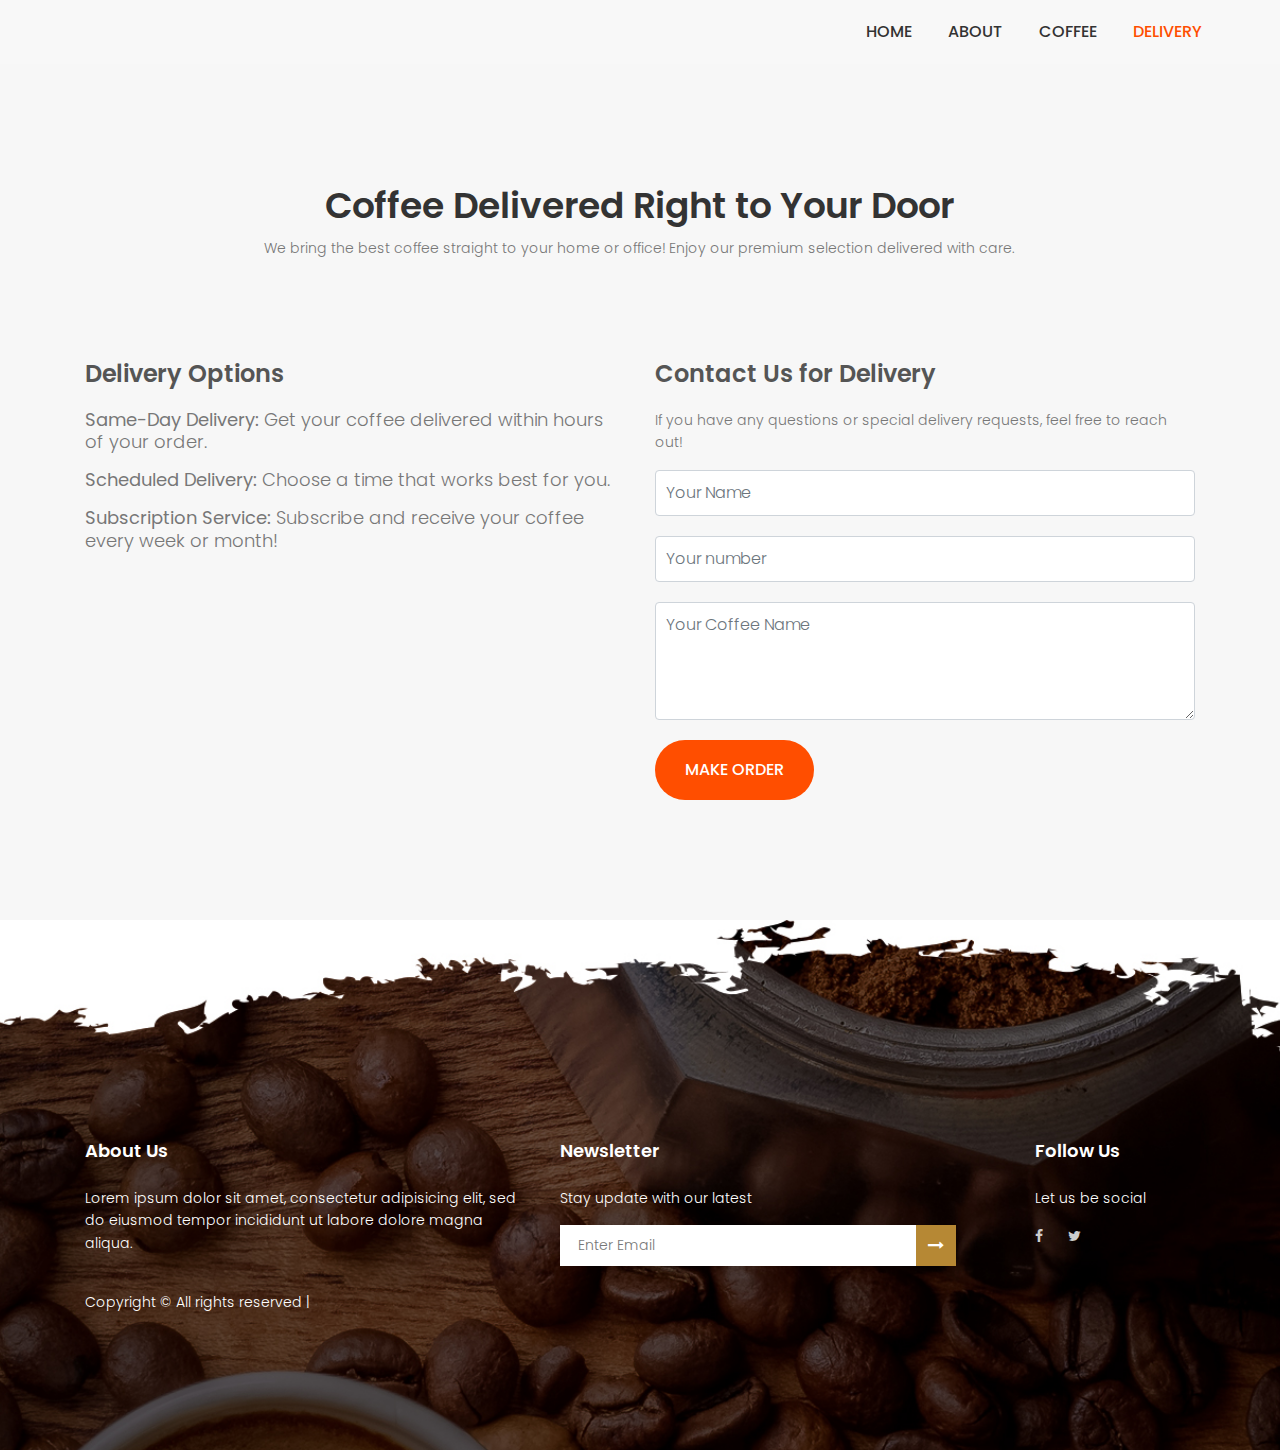
<file: delivery.html>
<!DOCTYPE html>
<html lang="eng" class="no-js">
<head>
    <meta name="viewport" content="width=device-width, initial-scale=1, shrink-to-fit=no">
    <link rel="shortcut icon" href="img/fav.png">
    <meta name="author" content="codepixer">
    <meta name="description" content="">
    <meta name="keywords" content="">
    <meta charset="UTF-8">
    <title>CoffeeTime</title>
    <link href="https://fonts.googleapis.com/css?family=Poppins:100,200,400,300,500,600,700" rel="stylesheet"> 
        <link rel="stylesheet" href="css/font-awesome.min.css">
        <link rel="stylesheet" href="css/bootstrap.css">
        <link rel="stylesheet" href="css/main.css">
    </head>
    <body>

        <header id="header-2" id="home">
            <div class="header-top">
                <div class="container">
                    <div class="row justify-content-end">
                        <div class="col-lg-8 col-sm-4 col-8 header-top-right no-padding">
                        </div>
                    </div>                  
                </div>
            </div>              
            <div class="container">
                <div class="row align-items-center justify-content-between d-flex">
                    <div id="logo">
                    </div>
                    <nav id="nav-menu-container-2">
				        <ul class="nav-menu">
                            <li ><a href="index.html">Home</a></li>
                            <li><a href="about.html">About</a></li>
                            <li><a href="coffee.html">Coffee</a></li>
                            <li class="menu-active"><a href="delivery.html">delivery</a></li>    
                            </li>
                          </ul>
                    </nav>            
                </div>
            </div>
        </header>

        <section class="delivery-area section-gap" id="delivery">
            <div class="container">
                <div class="row justify-content-center">
                    <div class="menu-content pb-60 col-lg-10">
                        <div class="title text-center">
                            <h1 class="mb-10">Coffee Delivered Right to Your Door</h1>
                            <p>We bring the best coffee straight to your home or office! Enjoy our premium selection delivered with care.</p>
                        </div>
                    </div>
                </div>
                <div class="row">
                    <div class="col-lg-6">
                        <h3>Delivery Options</h3>
                        <ul>
                            <li><strong>Same-Day Delivery:</strong> Get your coffee delivered within hours of your order.</li>
                            <li><strong>Scheduled Delivery:</strong> Choose a time that works best for you.</li>
                            <li><strong>Subscription Service:</strong> Subscribe and receive your coffee every week or month!</li>
                        </ul>
                    </div>
                    <div class="col-lg-6">
                        <h3>Contact Us for Delivery</h3>
                        <p>If you have any questions or special delivery requests, feel free to reach out!</p>
                        <form action="#" method="post" id="delivery-form">
                            <div class="form-group">
                                <input type="text" class="form-control" name="name" placeholder="Your Name" required>
                            </div>
                            <div class="form-group">
                                <input type="tel" class="form-control" name="tel" placeholder="Your number" required>
                            </div>
                            <div class="form-group">
                                <textarea class="form-control" name="message" placeholder="Your Coffee Name" rows="4" required></textarea>
                            </div>
                            <button type="submit" class="primary-btn">Make Order</button>
                        </form>
                    </div>
                </div>
            </div>
        </section>





        
        <footer class="footer-area section-gap">
            <div class="container">
                <div class="row">
                    <div class="col-lg-5 col-md-6 col-sm-6">
                        <div class="single-footer-widget">
                            <h6>About Us</h6>
                            <p>
                                Lorem ipsum dolor sit amet, consectetur adipisicing elit, sed do eiusmod tempor incididunt ut labore dolore magna aliqua.
                            </p>
                            <p class="footer-text"> Copyright &copy; All rights reserved |
                            </p>								
                        </div>
                    </div>
                    <div class="col-lg-5  col-md-6 col-sm-6">
                        <div class="single-footer-widget">
                            <h6>Newsletter</h6>
                            <p>Stay update with our latest</p>
                            <div class="" id="mc_embed_signup">
                                <form target="_blank" novalidate="true" action="https://spondonit.us12.list-manage.com/subscribe/post?u=1462626880ade1ac87bd9c93a&amp;id=92a4423d01" method="get" class="form-inline">
                                    <input class="form-control" name="EMAIL" placeholder="Enter Email" onfocus="this.placeholder = ''" onblur="this.placeholder = 'Enter Email '" required="" type="email">
                                        <button class="click-btn btn btn-default"><i class="fa fa-long-arrow-right" aria-hidden="true"></i></button>
                                        <div style="position: absolute; left: -5000px;">
                                            <input name="b_36c4fd991d266f23781ded980_aefe40901a" tabindex="-1" value="" type="text">
                                        </div>

                                    <div class="info pt-20"></div>
                                </form>
                            </div>
                        </div>
                    </div>						
                    <div class="col-lg-2 col-md-6 col-sm-6 social-widget">
                        <div class="single-footer-widget">
                            <h6>Follow Us</h6>
                            <p>Let us be social</p>
                            <div class="footer-social d-flex align-items-center">
                                <a href="#"><i class="fa fa-facebook"></i></a>
                                <a href="#"><i class="fa fa-twitter"></i></a>
                            </div>
                        </div>
                    </div>							
                </div>
            </div>
        </footer>	
	
    </body>
</html>
</file>
<file: css/main.css>
#header-2 {
  background-color: #f8f8f8; 
  padding: 20px 0;
}

#nav-menu-container-2 {
  text-align: right;
}

#nav-menu-container-2 .nav-menu li {
  margin-left: 20px;
  display: inline-block;
}

#nav-menu-container-2 .nav-menu li a {
  color: #333;
  font-size: 16px;
  font-weight: 500;
  text-decoration: none;
}

#nav-menu-container-2 .nav-menu li.menu-active a {
  color: #ff4e00; /* Active link color */
}

::-moz-selection {
  /* Code for Firefox */
  background-color: #b68834;
  color: #fff;
}

.delivery-area {
  padding: 80px 0;
  background-color: #f7f7f7;
}

.delivery-area .title {
  margin-bottom: 40px;
}

.delivery-area h1 {
  font-size: 36px;
  color: #333;
}

.delivery-area h3 {
  font-size: 24px;
  margin-bottom: 20px;
  color: #555;
}

.delivery-area ul {
  list-style-type: none;
  padding-left: 0;
}

.delivery-area ul li {
  font-size: 18px;
  margin-bottom: 15px;
}

.delivery-area .form-group {
  margin-bottom: 20px;
}

.delivery-area .form-control {
  padding: 10px;
  font-size: 16px;
  width: 100%;
}

.delivery-area .primary-btn {
  background-color: #ff4e00;
  color: #fff;
  border: none;
  padding: 12px 30px;
  font-size: 16px;
  cursor: pointer;
}

.delivery-area .primary-btn:hover {
  background-color: #e94300;
}


::selection {
  background-color: #b68834;
  color: #fff;
}

::-webkit-input-placeholder {
  /* WebKit, Blink, Edge */
  color: #777777;
  font-weight: 300;
}

:-moz-placeholder {
  /* Mozilla Firefox 4 to 18 */
  color: #777777;
  opacity: 1;
  font-weight: 300;
}

::-moz-placeholder {
  /* Mozilla Firefox 19+ */
  color: #777777;
  opacity: 1;
  font-weight: 300;
}

:-ms-input-placeholder {
  /* Internet Explorer 10-11 */
  color: #777777;
  font-weight: 300;
}

::-ms-input-placeholder {
  /* Microsoft Edge */
  color: #777777;
  font-weight: 300;
}

body {
  color: #777777;
  font-family: "Poppins", sans-serif;
  font-size: 14px;
  font-weight: 300;
  line-height: 1.625em;
  position: relative;
}

ol, ul {
  margin: 0;
  padding: 0;
  list-style: none;
}

select {
  display: block;
}

figure {
  margin: 0;
}

a {
  -webkit-transition: all 0.3s ease 0s;
  -moz-transition: all 0.3s ease 0s;
  -o-transition: all 0.3s ease 0s;
  transition: all 0.3s ease 0s;
}

iframe {
  border: 0;
}

a, a:focus, a:hover {
  text-decoration: none;
  outline: 0;
}

.btn.active.focus,
.btn.active:focus,
.btn.focus,
.btn.focus:active,
.btn:active:focus,
.btn:focus {
  text-decoration: none;
  outline: 0;
}

.card-panel {
  margin: 0;
  padding: 60px;
}

/**
 *  Typography
 *
 **/
.btn i, .btn-large i, .btn-floating i, .btn-large i, .btn-flat i {
  font-size: 1em;
  line-height: inherit;
}

.gray-bg {
  background: #f9f9ff;
}

h1, h2, h3,
h4, h5, h6 {
  font-family: "Poppins", sans-serif;
  color: #222222;
  line-height: 1.2em !important;
  margin-bottom: 0;
  margin-top: 0;
  font-weight: 600;
}

.h1, .h2, .h3,
.h4, .h5, .h6 {
  margin-bottom: 0;
  margin-top: 0;
  font-family: "Poppins", sans-serif;
  font-weight: 600;
  color: #222222;
}

h1, .h1 {
  font-size: 36px;
}

h2, .h2 {
  font-size: 30px;
}

h3, .h3 {
  font-size: 24px;
}

h4, .h4 {
  font-size: 18px;
}

h5, .h5 {
  font-size: 16px;
}

h6, .h6 {
  font-size: 14px;
  color: #222222;
}

td, th {
  border-radius: 0px;
}


.clear::before, .clear::after {
  content: " ";
  display: table;
}

.clear::after {
  clear: both;
}

.fz-11 {
  font-size: 11px;
}

.fz-12 {
  font-size: 12px;
}

.fz-13 {
  font-size: 13px;
}

.fz-14 {
  font-size: 14px;
}

.fz-15 {
  font-size: 15px;
}

.fz-16 {
  font-size: 16px;
}

.fz-18 {
  font-size: 18px;
}

.fz-30 {
  font-size: 30px;
}

.fz-48 {
  font-size: 48px !important;
}

.fw100 {
  font-weight: 100;
}

.fw300 {
  font-weight: 300;
}

.fw400 {
  font-weight: 400 !important;
}

.fw500 {
  font-weight: 500;
}

.f700 {
  font-weight: 700;
}

.fsi {
  font-style: italic;
}

.mt-10 {
  margin-top: 10px;
}

.mt-15 {
  margin-top: 15px;
}

.mt-20 {
  margin-top: 20px;
}

.mt-25 {
  margin-top: 25px;
}

.mt-30 {
  margin-top: 30px;
}

.mt-35 {
  margin-top: 35px;
}

.mt-40 {
  margin-top: 40px;
}

.mt-50 {
  margin-top: 50px;
}

.mt-60 {
  margin-top: 60px;
}

.mt-70 {
  margin-top: 70px;
}

.mt-80 {
  margin-top: 80px;
}

.mt-100 {
  margin-top: 100px;
}

.mt-120 {
  margin-top: 120px;
}

.mt-150 {
  margin-top: 150px;
}

.ml-0 {
  margin-left: 0 !important;
}

.ml-5 {
  margin-left: 5px !important;
}

.ml-10 {
  margin-left: 10px;
}

.ml-15 {
  margin-left: 15px;
}

.ml-20 {
  margin-left: 20px;
}

.ml-30 {
  margin-left: 30px;
}

.ml-50 {
  margin-left: 50px;
}

.mr-0 {
  margin-right: 0 !important;
}

.mr-5 {
  margin-right: 5px !important;
}

.mr-15 {
  margin-right: 15px;
}

.mr-10 {
  margin-right: 10px;
}

.mr-20 {
  margin-right: 20px;
}

.mr-30 {
  margin-right: 30px;
}

.mr-50 {
  margin-right: 50px;
}

.mb-0 {
  margin-bottom: 0px;
}

.mb-0-i {
  margin-bottom: 0px !important;
}

.mb-5 {
  margin-bottom: 5px;
}

.mb-10 {
  margin-bottom: 10px;
}

.mb-15 {
  margin-bottom: 15px;
}

.mb-20 {
  margin-bottom: 20px;
}

.mb-25 {
  margin-bottom: 25px;
}

.mb-30 {
  margin-bottom: 30px;
}

.mb-40 {
  margin-bottom: 40px;
}

.mb-50 {
  margin-bottom: 50px;
}

.mb-60 {
  margin-bottom: 60px;
}

.mb-70 {
  margin-bottom: 70px;
}

.mb-80 {
  margin-bottom: 80px;
}

.mb-90 {
  margin-bottom: 90px;
}

.mb-100 {
  margin-bottom: 100px;
}

.pt-0 {
  padding-top: 0px;
}

.pt-10 {
  padding-top: 10px;
}

.pt-15 {
  padding-top: 15px;
}

.pt-20 {
  padding-top: 20px;
}

.pt-25 {
  padding-top: 25px;
}

.pt-30 {
  padding-top: 30px;
}

.pt-40 {
  padding-top: 40px;
}

.pt-50 {
  padding-top: 50px;
}

.pt-60 {
  padding-top: 60px;
}

.pt-70 {
  padding-top: 70px;
}

.pt-80 {
  padding-top: 80px;
}

.pt-90 {
  padding-top: 90px;
}

.pt-100 {
  padding-top: 100px;
}

.pt-120 {
  padding-top: 120px;
}

.pt-150 {
  padding-top: 150px;
}

.pt-170 {
  padding-top: 170px;
}

.pb-0 {
  padding-bottom: 0px;
}

.pb-10 {
  padding-bottom: 10px;
}

.pb-15 {
  padding-bottom: 15px;
}

.pb-20 {
  padding-bottom: 20px;
}

.pb-25 {
  padding-bottom: 25px;
}

.pb-30 {
  padding-bottom: 30px;
}

.pb-40 {
  padding-bottom: 40px;
}

.pb-50 {
  padding-bottom: 50px;
}

.pb-60 {
  padding-bottom: 60px;
}

.pb-70 {
  padding-bottom: 70px;
}

.pb-80 {
  padding-bottom: 80px;
}

.pb-90 {
  padding-bottom: 90px;
}

.pb-100 {
  padding-bottom: 100px;
}

.pb-120 {
  padding-bottom: 120px;
}

.pb-150 {
  padding-bottom: 150px;
}

.pr-30 {
  padding-right: 30px;
}

.pl-30 {
  padding-left: 30px;
}

.pl-90 {
  padding-left: 90px;
}

.p-40 {
  padding: 40px;
}

.float-left {
  float: left;
}

.float-right {
  float: right;
}

.text-italic {
  font-style: italic;
}

.text-white {
  color: #fff;
}

.text-black {
  color: #000;
}

.transition {
  -webkit-transition: all 0.3s ease 0s;
  -moz-transition: all 0.3s ease 0s;
  -o-transition: all 0.3s ease 0s;
  transition: all 0.3s ease 0s;
}

.section-full {
  padding: 100px 0;
}

.section-half {
  padding: 75px 0;
}

.text-center {
  text-align: center;
}

.text-left {
  text-align: left;
}

.text-rigth {
  text-align: right;
}

.flex {
  display: -webkit-box;
  display: -webkit-flex;
  display: -moz-flex;
  display: -ms-flexbox;
  display: flex;
}

.inline-flex {
  display: -webkit-inline-box;
  display: -webkit-inline-flex;
  display: -moz-inline-flex;
  display: -ms-inline-flexbox;
  display: inline-flex;
}

.flex-grow {
  -webkit-box-flex: 1;
  -webkit-flex-grow: 1;
  -moz-flex-grow: 1;
  -ms-flex-positive: 1;
  flex-grow: 1;
}

.flex-wrap {
  -webkit-flex-wrap: wrap;
  -moz-flex-wrap: wrap;
  -ms-flex-wrap: wrap;
  flex-wrap: wrap;
}

.flex-left {
  -webkit-box-pack: start;
  -ms-flex-pack: start;
  -webkit-justify-content: flex-start;
  -moz-justify-content: flex-start;
  justify-content: flex-start;
}

.flex-middle {
  -webkit-box-align: center;
  -ms-flex-align: center;
  -webkit-align-items: center;
  -moz-align-items: center;
  align-items: center;
}

.flex-right {
  -webkit-box-pack: end;
  -ms-flex-pack: end;
  -webkit-justify-content: flex-end;
  -moz-justify-content: flex-end;
  justify-content: flex-end;
}

.flex-top {
  -webkit-align-self: flex-start;
  -moz-align-self: flex-start;
  -ms-flex-item-align: start;
  align-self: flex-start;
}

.flex-center {
  -webkit-box-pack: center;
  -ms-flex-pack: center;
  -webkit-justify-content: center;
  -moz-justify-content: center;
  justify-content: center;
}

.flex-bottom {
  -webkit-align-self: flex-end;
  -moz-align-self: flex-end;
  -ms-flex-item-align: end;
  align-self: flex-end;
}

.space-between {
  -webkit-box-pack: justify;
  -ms-flex-pack: justify;
  -webkit-justify-content: space-between;
  -moz-justify-content: space-between;
  justify-content: space-between;
}

.space-around {
  -ms-flex-pack: distribute;
  -webkit-justify-content: space-around;
  -moz-justify-content: space-around;
  justify-content: space-around;
}

.flex-column {
  -webkit-box-direction: normal;
  -webkit-box-orient: vertical;
  -webkit-flex-direction: column;
  -moz-flex-direction: column;
  -ms-flex-direction: column;
  flex-direction: column;
}

.flex-cell {
  display: -webkit-box;
  display: -webkit-flex;
  display: -moz-flex;
  display: -ms-flexbox;
  display: flex;
  -webkit-box-flex: 1;
  -webkit-flex-grow: 1;
  -moz-flex-grow: 1;
  -ms-flex-positive: 1;
  flex-grow: 1;
}

.display-table {
  display: table;
}

.light {
  color: #fff;
}

.dark {
  color: #222;
}

.relative {
  position: relative;
}

.overflow-hidden {
  overflow: hidden;
}

.overlay {
  position: absolute;
  left: 0;
  right: 0;
  top: 0;
  bottom: 0;
}

.container.fullwidth {
  width: 100%;
}

.container.no-padding {
  padding-left: 0;
  padding-right: 0;
}

.no-padding {
  padding: 0;
}

.section-bg {
  background: #f9fafc;
}

@media (max-width: 767px) {
  .no-flex-xs {
    display: block !important;
  }
}

.row.no-margin {
  margin-left: 0;
  margin-right: 0;
}

.sample-text-area {
  background: #fff;
  padding: 100px 0 70px 0;
}

.text-heading {
  margin-bottom: 30px;
  font-size: 24px;
}

b, sup, sub, u, del {
  color: #b68834;
}

h1 {
  font-size: 36px;
}

h2 {
  font-size: 30px;
}

h3 {
  font-size: 24px;
}

h4 {
  font-size: 18px;
}

h5 {
  font-size: 16px;
}

h6 {
  font-size: 14px;
}

h1, h2, h3, h4, h5, h6 {
  line-height: 1.5em;
}

.typography h1, .typography h2, .typography h3, .typography h4, .typography h5, .typography h6 {
  color: #777777;
}

.button-area {
  background: #fff;
}

.button-area .border-top-generic {
  padding: 70px 15px;
  border-top: 1px dotted #eee;
}

.button-group-area .genric-btn {
  margin-right: 10px;
  margin-top: 10px;
}

.button-group-area .genric-btn:last-child {
  margin-right: 0;
}

.genric-btn {
  display: inline-block;
  outline: none;
  line-height: 40px;
  padding: 0 30px;
  font-size: .8em;
  text-align: center;
  text-decoration: none;
  font-weight: 500;
  cursor: pointer;
  -webkit-transition: all 0.3s ease 0s;
  -moz-transition: all 0.3s ease 0s;
  -o-transition: all 0.3s ease 0s;
  transition: all 0.3s ease 0s;
}

.genric-btn:focus {
  outline: none;
}

.genric-btn.e-large {
  padding: 0 40px;
  line-height: 50px;
}

.genric-btn.large {
  line-height: 45px;
}

.genric-btn.medium {
  line-height: 30px;
}

.genric-btn.small {
  line-height: 25px;
}

.genric-btn.radius {
  border-radius: 3px;
}

.genric-btn.circle {
  border-radius: 20px;
}

.genric-btn.arrow {
  display: -webkit-inline-box;
  display: -ms-inline-flexbox;
  display: inline-flex;
  -webkit-box-align: center;
  -ms-flex-align: center;
  align-items: center;
}

.genric-btn.arrow span {
  margin-left: 10px;
}

.genric-btn.default {
  color: #222222;
  background: #f9f9ff;
  border: 1px solid transparent;
}

.genric-btn.default:hover {
  border: 1px solid #f9f9ff;
  background: #fff;
}

.genric-btn.default-border {
  border: 1px solid #f9f9ff;
  background: #fff;
}

.genric-btn.default-border:hover {
  color: #222222;
  background: #f9f9ff;
  border: 1px solid transparent;
}

.genric-btn.primary {
  color: #fff;
  background: #b68834;
  border: 1px solid transparent;
}

.genric-btn.primary:hover {
  color: #b68834;
  border: 1px solid #b68834;
  background: #fff;
}

.genric-btn.primary-border {
  color: #b68834;
  border: 1px solid #b68834;
  background: #fff;
}

.genric-btn.primary-border:hover {
  color: #fff;
  background: #b68834;
  border: 1px solid transparent;
}

.genric-btn.success {
  color: #fff;
  background: #4cd3e3;
  border: 1px solid transparent;
}

.genric-btn.success:hover {
  color: #4cd3e3;
  border: 1px solid #4cd3e3;
  background: #fff;
}

.genric-btn.success-border {
  color: #4cd3e3;
  border: 1px solid #4cd3e3;
  background: #fff;
}

.genric-btn.success-border:hover {
  color: #fff;
  background: #4cd3e3;
  border: 1px solid transparent;
}

.genric-btn.info {
  color: #fff;
  background: #38a4ff;
  border: 1px solid transparent;
}

.genric-btn.info:hover {
  color: #38a4ff;
  border: 1px solid #38a4ff;
  background: #fff;
}

.genric-btn.info-border {
  color: #38a4ff;
  border: 1px solid #38a4ff;
  background: #fff;
}

.genric-btn.info-border:hover {
  color: #fff;
  background: #38a4ff;
  border: 1px solid transparent;
}

.genric-btn.warning {
  color: #fff;
  background: #f4e700;
  border: 1px solid transparent;
}

.genric-btn.warning:hover {
  color: #f4e700;
  border: 1px solid #f4e700;
  background: #fff;
}

.genric-btn.warning-border {
  color: #f4e700;
  border: 1px solid #f4e700;
  background: #fff;
}

.genric-btn.warning-border:hover {
  color: #fff;
  background: #f4e700;
  border: 1px solid transparent;
}

.genric-btn.danger {
  color: #fff;
  background: #f44a40;
  border: 1px solid transparent;
}

.genric-btn.danger:hover {
  color: #f44a40;
  border: 1px solid #f44a40;
  background: #fff;
}

.genric-btn.danger-border {
  color: #f44a40;
  border: 1px solid #f44a40;
  background: #fff;
}

.genric-btn.danger-border:hover {
  color: #fff;
  background: #f44a40;
  border: 1px solid transparent;
}

.genric-btn.link {
  color: #222222;
  background: #f9f9ff;
  text-decoration: underline;
  border: 1px solid transparent;
}

.genric-btn.link:hover {
  color: #222222;
  border: 1px solid #f9f9ff;
  background: #fff;
}

.genric-btn.link-border {
  color: #222222;
  border: 1px solid #f9f9ff;
  background: #fff;
  text-decoration: underline;
}

.genric-btn.link-border:hover {
  color: #222222;
  background: #f9f9ff;
  border: 1px solid transparent;
}

.genric-btn.disable {
  color: #222222, 0.3;
  background: #f9f9ff;
  border: 1px solid transparent;
  cursor: not-allowed;
}

.generic-blockquote {
  padding: 30px 50px 30px 30px;
  background: #f9f9ff;
  border-left: 2px solid #b68834;
}

.progress-table-wrap {
  overflow-x: scroll;
}

.progress-table {
  background: #f9f9ff;
  padding: 15px 0px 30px 0px;
  min-width: 800px;
}

.progress-table .serial {
  width: 11.83%;
  padding-left: 30px;
}

.progress-table .country {
  width: 28.07%;
}

.progress-table .visit {
  width: 19.74%;
}

.progress-table .percentage {
  width: 40.36%;
  padding-right: 50px;
}

.progress-table .table-head {
  display: flex;
}

.progress-table .table-head .serial, .progress-table .table-head .country, .progress-table .table-head .visit, .progress-table .table-head .percentage {
  color: #222222;
  line-height: 40px;
  text-transform: uppercase;
  font-weight: 500;
}

.progress-table .table-row {
  padding: 15px 0;
  border-top: 1px solid #edf3fd;
  display: flex;
}

.progress-table .table-row .serial, .progress-table .table-row .country, .progress-table .table-row .visit, .progress-table .table-row .percentage {
  display: flex;
  align-items: center;
}

.progress-table .table-row .country img {
  margin-right: 15px;
}

.progress-table .table-row .percentage .progress {
  width: 80%;
  border-radius: 0px;
  background: transparent;
}

.progress-table .table-row .percentage .progress .progress-bar {
  height: 5px;
  line-height: 5px;
}

.progress-table .table-row .percentage .progress .progress-bar.color-1 {
  background-color: #6382e6;
}

.progress-table .table-row .percentage .progress .progress-bar.color-2 {
  background-color: #e66686;
}

.progress-table .table-row .percentage .progress .progress-bar.color-3 {
  background-color: #f09359;
}

.progress-table .table-row .percentage .progress .progress-bar.color-4 {
  background-color: #73fbaf;
}

.progress-table .table-row .percentage .progress .progress-bar.color-5 {
  background-color: #73fbaf;
}

.progress-table .table-row .percentage .progress .progress-bar.color-6 {
  background-color: #6382e6;
}

.progress-table .table-row .percentage .progress .progress-bar.color-7 {
  background-color: #a367e7;
}

.progress-table .table-row .percentage .progress .progress-bar.color-8 {
  background-color: #e66686;
}

.single-gallery-image {
  margin-top: 30px;
  background-repeat: no-repeat !important;
  background-position: center center !important;
  background-size: cover !important;
  height: 200px;
}

.list-style {
  width: 14px;
  height: 14px;
}

.unordered-list li {
  position: relative;
  padding-left: 30px;
  line-height: 1.82em !important;
}

.unordered-list li:before {
  content: "";
  position: absolute;
  width: 14px;
  height: 14px;
  border: 3px solid #b68834;
  background: #fff;
  top: 4px;
  left: 0;
  border-radius: 50%;
}

.ordered-list {
  margin-left: 30px;
}

.ordered-list li {
  list-style-type: decimal-leading-zero;
  color: #b68834;
  font-weight: 500;
  line-height: 1.82em !important;
}

.ordered-list li span {
  font-weight: 300;
  color: #777777;
}

.ordered-list-alpha li {
  margin-left: 30px;
  list-style-type: lower-alpha;
  color: #b68834;
  font-weight: 500;
  line-height: 1.82em !important;
}

.ordered-list-alpha li span {
  font-weight: 300;
  color: #777777;
}

.ordered-list-roman li {
  margin-left: 30px;
  list-style-type: lower-roman;
  color: #b68834;
  font-weight: 500;
  line-height: 1.82em !important;
}

.ordered-list-roman li span {
  font-weight: 300;
  color: #777777;
}

.single-input {
  display: block;
  width: 100%;
  line-height: 40px;
  border: none;
  outline: none;
  background: #f9f9ff;
  padding: 0 20px;
}

.single-input:focus {
  outline: none;
}

.input-group-icon {
  position: relative;
}

.input-group-icon .icon {
  position: absolute;
  left: 20px;
  top: 0;
  line-height: 40px;
  z-index: 3;
}

.input-group-icon .icon i {
  color: #797979;
}

.input-group-icon .single-input {
  padding-left: 45px;
}

.single-textarea {
  display: block;
  width: 100%;
  line-height: 40px;
  border: none;
  outline: none;
  background: #f9f9ff;
  padding: 0 20px;
  height: 100px;
  resize: none;
}

.single-textarea:focus {
  outline: none;
}

.single-input-primary {
  display: block;
  width: 100%;
  line-height: 40px;
  border: 1px solid transparent;
  outline: none;
  background: #f9f9ff;
  padding: 0 20px;
}

.single-input-primary:focus {
  outline: none;
  border: 1px solid #b68834;
}

.single-input-accent {
  display: block;
  width: 100%;
  line-height: 40px;
  border: 1px solid transparent;
  outline: none;
  background: #f9f9ff;
  padding: 0 20px;
}

.single-input-accent:focus {
  outline: none;
  border: 1px solid #eb6b55;
}

.single-input-secondary {
  display: block;
  width: 100%;
  line-height: 40px;
  border: 1px solid transparent;
  outline: none;
  background: #f9f9ff;
  padding: 0 20px;
}

.single-input-secondary:focus {
  outline: none;
  border: 1px solid #f09359;
}

.default-switch {
  width: 35px;
  height: 17px;
  border-radius: 8.5px;
  background: #f9f9ff;
  position: relative;
  cursor: pointer;
}

.default-switch input {
  position: absolute;
  left: 0;
  top: 0;
  right: 0;
  bottom: 0;
  width: 100%;
  height: 100%;
  opacity: 0;
  cursor: pointer;
}

.default-switch input + label {
  position: absolute;
  top: 1px;
  left: 1px;
  width: 15px;
  height: 15px;
  border-radius: 50%;
  background: #b68834;
  -webkit-transition: all 0.2s;
  -moz-transition: all 0.2s;
  -o-transition: all 0.2s;
  transition: all 0.2s;
  box-shadow: 0px 4px 5px 0px rgba(0, 0, 0, 0.2);
  cursor: pointer;
}

.default-switch input:checked + label {
  left: 19px;
}

.primary-switch {
  width: 35px;
  height: 17px;
  border-radius: 8.5px;
  background: #f9f9ff;
  position: relative;
  cursor: pointer;
}

.primary-switch input {
  position: absolute;
  left: 0;
  top: 0;
  right: 0;
  bottom: 0;
  width: 100%;
  height: 100%;
  opacity: 0;
}

.primary-switch input + label {
  position: absolute;
  left: 0;
  top: 0;
  right: 0;
  bottom: 0;
  width: 100%;
  height: 100%;
}

.primary-switch input + label:before {
  content: "";
  position: absolute;
  left: 0;
  top: 0;
  right: 0;
  bottom: 0;
  width: 100%;
  height: 100%;
  background: transparent;
  border-radius: 8.5px;
  cursor: pointer;
  -webkit-transition: all 0.2s;
  -moz-transition: all 0.2s;
  -o-transition: all 0.2s;
  transition: all 0.2s;
}

.primary-switch input + label:after {
  content: "";
  position: absolute;
  top: 1px;
  left: 1px;
  width: 15px;
  height: 15px;
  border-radius: 50%;
  background: #fff;
  -webkit-transition: all 0.2s;
  -moz-transition: all 0.2s;
  -o-transition: all 0.2s;
  transition: all 0.2s;
  box-shadow: 0px 4px 5px 0px rgba(0, 0, 0, 0.2);
  cursor: pointer;
}

.primary-switch input:checked + label:after {
  left: 19px;
}

.primary-switch input:checked + label:before {
  background: #b68834;
}

.confirm-switch {
  width: 35px;
  height: 17px;
  border-radius: 8.5px;
  background: #f9f9ff;
  position: relative;
  cursor: pointer;
}

.confirm-switch input {
  position: absolute;
  left: 0;
  top: 0;
  right: 0;
  bottom: 0;
  width: 100%;
  height: 100%;
  opacity: 0;
}

.confirm-switch input + label {
  position: absolute;
  left: 0;
  top: 0;
  right: 0;
  bottom: 0;
  width: 100%;
  height: 100%;
}

.confirm-switch input + label:before {
  content: "";
  position: absolute;
  left: 0;
  top: 0;
  right: 0;
  bottom: 0;
  width: 100%;
  height: 100%;
  background: transparent;
  border-radius: 8.5px;
  -webkit-transition: all 0.2s;
  -moz-transition: all 0.2s;
  -o-transition: all 0.2s;
  transition: all 0.2s;
  cursor: pointer;
}

.confirm-switch input + label:after {
  content: "";
  position: absolute;
  top: 1px;
  left: 1px;
  width: 15px;
  height: 15px;
  border-radius: 50%;
  background: #fff;
  -webkit-transition: all 0.2s;
  -moz-transition: all 0.2s;
  -o-transition: all 0.2s;
  transition: all 0.2s;
  box-shadow: 0px 4px 5px 0px rgba(0, 0, 0, 0.2);
  cursor: pointer;
}

.confirm-switch input:checked + label:after {
  left: 19px;
}

.confirm-switch input:checked + label:before {
  background: #4cd3e3;
}

.primary-checkbox {
  width: 16px;
  height: 16px;
  border-radius: 3px;
  background: #f9f9ff;
  position: relative;
  cursor: pointer;
}

.primary-checkbox input {
  position: absolute;
  left: 0;
  top: 0;
  right: 0;
  bottom: 0;
  width: 100%;
  height: 100%;
  opacity: 0;
}

.primary-checkbox input + label {
  position: absolute;
  left: 0;
  top: 0;
  right: 0;
  bottom: 0;
  width: 100%;
  height: 100%;
  border-radius: 3px;
  cursor: pointer;
  border: 1px solid #f1f1f1;
}

.primary-checkbox input:checked + label {
  background: url(../img/elements/primary-check.png) no-repeat center center/cover;
  border: none;
}

.confirm-checkbox {
  width: 16px;
  height: 16px;
  border-radius: 3px;
  background: #f9f9ff;
  position: relative;
  cursor: pointer;
}

.confirm-checkbox input {
  position: absolute;
  left: 0;
  top: 0;
  right: 0;
  bottom: 0;
  width: 100%;
  height: 100%;
  opacity: 0;
}

.confirm-checkbox input + label {
  position: absolute;
  left: 0;
  top: 0;
  right: 0;
  bottom: 0;
  width: 100%;
  height: 100%;
  border-radius: 3px;
  cursor: pointer;
  border: 1px solid #f1f1f1;
}

.confirm-checkbox input:checked + label {
  background: url(../img/elements/success-check.png) no-repeat center center/cover;
  border: none;
}

.disabled-checkbox {
  width: 16px;
  height: 16px;
  border-radius: 3px;
  background: #f9f9ff;
  position: relative;
  cursor: pointer;
}

.disabled-checkbox input {
  position: absolute;
  left: 0;
  top: 0;
  right: 0;
  bottom: 0;
  width: 100%;
  height: 100%;
  opacity: 0;
}

.disabled-checkbox input + label {
  position: absolute;
  left: 0;
  top: 0;
  right: 0;
  bottom: 0;
  width: 100%;
  height: 100%;
  border-radius: 3px;
  cursor: pointer;
  border: 1px solid #f1f1f1;
}

.disabled-checkbox input:disabled {
  cursor: not-allowed;
  z-index: 3;
}

.disabled-checkbox input:checked + label {
  background: url(../img/elements/disabled-check.png) no-repeat center center/cover;
  border: none;
}

.primary-radio {
  width: 16px;
  height: 16px;
  border-radius: 8px;
  background: #f9f9ff;
  position: relative;
  cursor: pointer;
}

.primary-radio input {
  position: absolute;
  left: 0;
  top: 0;
  right: 0;
  bottom: 0;
  width: 100%;
  height: 100%;
  opacity: 0;
}

.primary-radio input + label {
  position: absolute;
  left: 0;
  top: 0;
  right: 0;
  bottom: 0;
  width: 100%;
  height: 100%;
  border-radius: 8px;
  cursor: pointer;
  border: 1px solid #f1f1f1;
}

.primary-radio input:checked + label {
  background: url(../img/elements/primary-radio.png) no-repeat center center/cover;
  border: none;
}

.confirm-radio {
  width: 16px;
  height: 16px;
  border-radius: 8px;
  background: #f9f9ff;
  position: relative;
  cursor: pointer;
}

.confirm-radio input {
  position: absolute;
  left: 0;
  top: 0;
  right: 0;
  bottom: 0;
  width: 100%;
  height: 100%;
  opacity: 0;
}

.confirm-radio input + label {
  position: absolute;
  left: 0;
  top: 0;
  right: 0;
  bottom: 0;
  width: 100%;
  height: 100%;
  border-radius: 8px;
  cursor: pointer;
  border: 1px solid #f1f1f1;
}

.confirm-radio input:checked + label {
  background: url(../img/elements/success-radio.png) no-repeat center center/cover;
  border: none;
}

.disabled-radio {
  width: 16px;
  height: 16px;
  border-radius: 8px;
  background: #f9f9ff;
  position: relative;
  cursor: pointer;
}

.disabled-radio input {
  position: absolute;
  left: 0;
  top: 0;
  right: 0;
  bottom: 0;
  width: 100%;
  height: 100%;
  opacity: 0;
}

.disabled-radio input + label {
  position: absolute;
  left: 0;
  top: 0;
  right: 0;
  bottom: 0;
  width: 100%;
  height: 100%;
  border-radius: 8px;
  cursor: pointer;
  border: 1px solid #f1f1f1;
}

.disabled-radio input:disabled {
  cursor: not-allowed;
  z-index: 3;
}

.disabled-radio input:checked + label {
  background: url(../img/elements/disabled-radio.png) no-repeat center center/cover;
  border: none;
}

.default-select {
  height: 40px;
}

.default-select .nice-select {
  border: none;
  border-radius: 0px;
  height: 40px;
  background: #f9f9ff;
  padding-left: 20px;
  padding-right: 40px;
}

.default-select .nice-select .list {
  margin-top: 0;
  border: none;
  border-radius: 0px;
  box-shadow: none;
  width: 100%;
  padding: 10px 0 10px 0px;
}

.default-select .nice-select .list .option {
  font-weight: 300;
  -webkit-transition: all 0.3s ease 0s;
  -moz-transition: all 0.3s ease 0s;
  -o-transition: all 0.3s ease 0s;
  transition: all 0.3s ease 0s;
  line-height: 28px;
  min-height: 28px;
  font-size: 12px;
  padding-left: 20px;
}

.default-select .nice-select .list .option.selected {
  color: #b68834;
  background: transparent;
}

.default-select .nice-select .list .option:hover {
  color: #b68834;
  background: transparent;
}

.default-select .current {
  margin-right: 50px;
  font-weight: 300;
}

.default-select .nice-select::after {
  right: 20px;
}

.form-select {
  height: 40px;
  width: 100%;
}

.form-select .nice-select {
  border: none;
  border-radius: 0px;
  height: 40px;
  background: #f9f9ff;
  padding-left: 45px;
  padding-right: 40px;
  width: 100%;
}

.form-select .nice-select .list {
  margin-top: 0;
  border: none;
  border-radius: 0px;
  box-shadow: none;
  width: 100%;
  padding: 10px 0 10px 0px;
}

.form-select .nice-select .list .option {
  font-weight: 300;
  -webkit-transition: all 0.3s ease 0s;
  -moz-transition: all 0.3s ease 0s;
  -o-transition: all 0.3s ease 0s;
  transition: all 0.3s ease 0s;
  line-height: 28px;
  min-height: 28px;
  font-size: 12px;
  padding-left: 45px;
}

.form-select .nice-select .list .option.selected {
  color: #b68834;
  background: transparent;
}

.form-select .nice-select .list .option:hover {
  color: #b68834;
  background: transparent;
}

.form-select .current {
  margin-right: 50px;
  font-weight: 300;
}

.form-select .nice-select::after {
  right: 20px;
}

/*--------------------------------------------------------------
# Header
--------------------------------------------------------------*/
#header {
  padding: 14px 0;
  position: fixed;
  left: 0;
  top: 0;
  right: 0;
  transition: all 0.5s;
  z-index: 997;
}

#header.header-scrolled {
  background: rgba(20, 2, 0, 0.8);
  transition: all 0.5s;
}

.header-top ul {
  text-align: right;
  margin-right: 5px;
}

.header-top ul li {
  color: #fff;
  display: inline-block;
  margin-right: 20px;
}

.header-top ul li a {
  color: #fff;
}

@media (max-width: 960px) {
  .header-top {
    display: none;
  }
}

@media (max-width: 673px) {
  #logo {
    margin-left: 20px;
  }
}

#header #logo h1 {
  font-size: 34px;
  margin: 0;
  padding: 0;
  line-height: 1;
  font-weight: 700;
  letter-spacing: 3px;
}

#header #logo h1 a, #header #logo h1 a:hover {
  color: #fff;
  padding-left: 10px;
  border-left: 4px solid #b68834;
}

#header #logo img {
  padding: 0;
  margin: 0;
}

@media (max-width: 768px) {
  #header #logo h1 {
    font-size: 28px;
  }
  #header #logo img {
    max-height: 40px;
  }
}

/*--------------------------------------------------------------
# Navigation Menu
--------------------------------------------------------------*/
/* Nav Menu Essentials */
.nav-menu, .nav-menu * {
  margin: 0;
  padding: 0;
  list-style: none;
}

.nav-menu ul {
  position: absolute;
  display: none;
  top: 100%;
  left: 0;
  z-index: 99;
}

.nav-menu li {
  position: relative;
  white-space: nowrap;
}

.nav-menu > li {
  float: left;
}

.nav-menu li:hover > ul,
.nav-menu li.sfHover > ul {
  display: block;
}

.nav-menu ul ul {
  top: 0;
  left: 100%;
}

.nav-menu ul li {
  min-width: 180px;
  text-align: left;
}

/* Nav Menu Arrows */
.sf-arrows .sf-with-ul {
  padding-right: 30px;
}

.sf-arrows .sf-with-ul:after {
  content: "\f107";
  position: absolute;
  right: 15px;
  font-family: FontAwesome;
  font-style: normal;
  font-weight: normal;
}

.sf-arrows ul .sf-with-ul:after {
  content: "\f105";
}

/* Nav Meu Container */
#nav-menu-container {
  margin: 0;
}

@media (max-width: 768px) {
  #nav-menu-container {
    display: none;
  }
}

/* Nav Meu Styling */
.nav-menu a {
  padding: 0 8px 0px 8px;
  text-decoration: none;
  display: inline-block;
  color: #fff;
  font-weight: 400;
  font-size: 12px;
  text-transform: uppercase;
  outline: none;
}

.nav-menu > li {
  margin-left: 10px;
}

.nav-menu ul {
  margin: 16px 0 0 0;
  padding: 10px;
  box-shadow: 0px 0px 30px rgba(127, 137, 161, 0.25);
  background: #fff;
}

.nav-menu ul li {
  transition: 0.3s;
}

.nav-menu ul li a {
  padding: 10px;
  color: #333;
  transition: 0.3s;
  display: block;
  font-size: 12px;
  text-transform: none;
}

.nav-menu ul li:hover > a {
  color: #b68834;
}

.nav-menu ul ul {
  margin: 0;
}

/* Mobile Nav Toggle */
#mobile-nav-toggle {
  position: fixed;
  right: 15px;
  z-index: 999;
  top: 16px;
  border: 0;
  background: none;
  font-size: 24px;
  display: none;
  transition: all 0.4s;
  outline: none;
  cursor: pointer;
}

#mobile-nav-toggle i {
  color: #fff;
  font-weight: 900;
}

@media (max-width: 800px) {
  #mobile-nav-toggle {
    display: inline;
  }
  #nav-menu-container {
    display: none;
  }
}

/* Mobile Nav Styling */
#mobile-nav {
  position: fixed;
  top: 0;
  padding-top: 18px;
  bottom: 0;
  z-index: 998;
  background: rgba(0, 0, 0, 0.8);
  left: -260px;
  width: 260px;
  overflow-y: auto;
  transition: 0.4s;
}

#mobile-nav ul {
  padding: 0;
  margin: 0;
  list-style: none;
}

#mobile-nav ul li {
  position: relative;
}

#mobile-nav ul li a {
  color: #fff;
  font-size: 13px;
  text-transform: uppercase;
  overflow: hidden;
  padding: 10px 22px 10px 15px;
  position: relative;
  text-decoration: none;
  width: 100%;
  display: block;
  outline: none;
  font-weight: 700;
}

#mobile-nav ul li a:hover {
  color: #fff;
}

#mobile-nav ul li li {
  padding-left: 30px;
}

#mobile-nav ul .menu-has-children i {
  position: absolute;
  right: 0;
  z-index: 99;
  padding: 15px;
  cursor: pointer;
  color: #fff;
}

#mobile-nav ul .menu-has-children i.fa-chevron-up {
  color: #b68834;
}

#mobile-nav ul .menu-has-children li a {
  text-transform: none;
}

#mobile-nav ul .menu-item-active {
  color: #b68834;
}

#mobile-body-overly {
  width: 100%;
  height: 100%;
  z-index: 997;
  top: 0;
  left: 0;
  position: fixed;
  background: rgba(0, 0, 0, 0.7);
  display: none;
}

/* Mobile Nav body classes */
body.mobile-nav-active {
  overflow: hidden;
}

body.mobile-nav-active #mobile-nav {
  left: 0;
}

body.mobile-nav-active #mobile-nav-toggle {
  color: #fff;
}

.section-gap {
  padding: 120px 0;
}

.section-title {
  padding-bottom: 30px;
}

.section-title h2 {
  margin-bottom: 20px;
}

.section-title p {
  font-size: 16px;
  margin-bottom: 0;
}

@media (max-width: 991.98px) {
  .section-title p br {
    display: none;
  }
}

.img-pop-home {
  -webkit-transition: all 0.3s ease 0s;
  -moz-transition: all 0.3s ease 0s;
  -o-transition: all 0.3s ease 0s;
  transition: all 0.3s ease 0s;
}

.primary-btn {
  background-color: #b68834;
  line-height: 36px;
  padding-left: 30px;
  padding-right: 60px;
  border-radius: 25px;
  border: none;
  color: #fff;
  display: inline-block;
  font-weight: 500;
  position: relative;
  -webkit-transition: all 0.3s ease 0s;
  -moz-transition: all 0.3s ease 0s;
  -o-transition: all 0.3s ease 0s;
  transition: all 0.3s ease 0s;
  cursor: pointer;
  text-transform: uppercase;
  position: relative;
}

.primary-btn:focus {
  outline: none;
}

.primary-btn span {
  color: #fff;
  position: absolute;
  top: 50%;
  transform: translateY(-60%);
  right: 30px;
  -webkit-transition: all 0.3s ease 0s;
  -moz-transition: all 0.3s ease 0s;
  -o-transition: all 0.3s ease 0s;
  transition: all 0.3s ease 0s;
}

.primary-btn:hover {
  color: #fff;
}

.primary-btn:hover span {
  color: #fff;
  right: 20px;
}

.primary-btn.white {
  border: 1px solid #fff;
  color: #fff;
}

.primary-btn.white span {
  color: #fff;
}

.primary-btn.white:hover {
  background: #fff;
  color: #b68834;
}

.primary-btn.white:hover span {
  color: #b68834;
}

.overlay {
  position: absolute;
  left: 0;
  right: 0;
  top: 0;
  bottom: 0;
}

.banner-area {
  background: url(../img/header-bg.jpg) center;
  background-size: cover;
}

@media (max-width: 1199.98px) {
  .banner-area .fullscreen {
    height: 920px !important;
  }
}

@media (max-width: 768px) {
  .banner-area {
    background: url(../img/header-bg.jpg);
    background-position: 50% 90% 50% 50%;
  }
}

.banner-content {
  margin-top: -250px;
}

.banner-content h1 {
  color: #fff;
  font-size: 60px;
  font-weight: 600;
  line-height: 1em;
  margin-top: 20px;
  margin-bottom: 20px;
}

.banner-content h1 span {
  font-weight: 700;
}

@media (max-width: 991.98px) {
  .banner-content h1 {
    font-size: 36px;
  }
}

@media (max-width: 1199.98px) {
  .banner-content h1 {
    font-size: 45px;
  }
}

@media (max-width: 414px) {
  .banner-content h1 {
    font-size: 40px;
  }
}

.banner-content h5 {
  font-weight: 400;
  letter-spacing: 3px;
}

@media (max-width: 414px) {
  .banner-content br {
    display: none;
  }
}

.primary-btn {
  background: #fff;
  border: 1px solid transparent;
  color: #222;
  padding-left: 40px;
  padding-right: 40px;
  border-radius: 50px;
}

.primary-btn:hover {
  border: 1px solid #fff;
  background: transparent;
  color: #fff;
}

@media (max-width: 768px) {
  .video-sec-area {
    padding-top: 0px;
  }
}

.video-left {
  padding-left: 10%;
}

.video-left h6 {
  text-transform: uppercase;
  letter-spacing: 2px;
  color: #b68834;
  font-size: 12px;
  font-weight: 300;
}

.video-left h1 {
  padding-bottom: 20px;
}

.video-left p span {
  color: #000;
  font-weight: 400;
}

@media (max-width: 960px) {
  .video-left {
    margin-top: 50px;
  }
}

.video-right {
  background: url(../img/video-bg.jpg) no-repeat center;
  background-size: cover;
  height: 350px;
  border-radius: 10px;
}

.video-right .overlay-bg {
  border-radius: 10px;
  background-color: rgba(0, 0, 0, 0.78);
}

.video-right .play-btn {
  z-index: 2;
}

@media (max-width: 800px) {
  .video-right {
    margin-top: 100px;
  }
}

.menu-area {
  background: url(../img/menu-bg.jpg) center;
  background-size: cover;
}

.single-menu {
  background-color: #fff;
  box-shadow: 0px 10px 30px 0px rgba(182, 136, 52, 0.2);
  border-radius: 10px;
  padding: 30px 30px;
  margin-bottom: 30px;
}

.single-menu .title-div {
  padding-bottom: 20px;
}

.single-menu .price {
  color: #b68834;
  font-size: 18px;
  font-weight: 600;
}

.single-menu p {
  margin-bottom: 0;
}

.gallery-area img {
  margin-bottom: 30px;
  width: 100%;
}

.review-area {
  background-color: #b68834;
  color: #fff;
}

.review-area h1, .review-area h4 {
  color: #fff;
}

.single-review .title {
  margin: 20px 0;
}

.single-review .star {
  margin-left: 20px;
}

.single-review .star .checked {
  color: orange;
}

.counter-row {
  margin-top: 100px;
}

.counter-row .single-counter h1 {
  font-size: 60px;
  font-weight: 100;
}

@media (max-width: 767px) {
  .counter-row {
    text-align: center;
  }
}

.single-blog img {
  border-radius: 10px;
}

.single-blog .post-tags li {
  font-size: 12px;
  margin: 20px 0px;
  display: inline-block;
  border: 1px solid #eee;
  border-radius: 20px;
  padding: 4px 20px;
  -webkit-transition: all 0.3s ease 0s;
  -moz-transition: all 0.3s ease 0s;
  -o-transition: all 0.3s ease 0s;
  transition: all 0.3s ease 0s;
}

.single-blog .post-tags li a {
  color: #222;
  font-weight: 500;
}

.single-blog .post-tags li:hover {
  background-color: #b68834;
}

.single-blog .post-tags li:hover a {
  color: #fff;
}

.single-blog h4 {
  margin-bottom: 10px;
}

.single-blog .post-date {
  color: #222;
  font-size: 14px;
  font-weight: 500;
}

.footer-area {
  color: #fff;
  padding-top: 220px;
  background: url(../img/footer-bg.jpg) center;
  background-size: cover;
}

.footer-area h6 {
  color: #fff;
  margin-bottom: 25px;
  font-size: 18px;
  font-weight: 600;
}

.copy-right-text i, .copy-right-text a {
  color: #b68834;
}

.footer-social a {
  padding-right: 25px;
  -webkit-transition: all 0.3s ease 0s;
  -moz-transition: all 0.3s ease 0s;
  -o-transition: all 0.3s ease 0s;
  transition: all 0.3s ease 0s;
}

.footer-social a:hover i {
  color: #b68834;
}

.footer-social i {
  color: #cccccc;
  -webkit-transition: all 0.3s ease 0s;
  -moz-transition: all 0.3s ease 0s;
  -o-transition: all 0.3s ease 0s;
  transition: all 0.3s ease 0s;
}

@media (max-width: 991.98px) {
  .footer-social {
    text-align: left;
  }
}

.single-footer-widget input {
  border: none;
  width: 80% !important;
  font-weight: 300;
  background: #fff;
  color: #777;
  padding-left: 20px;
  border-radius: 0;
  font-size: 14px;
  padding: 10px 18px;
}

.single-footer-widget input:focus {
  background-color: #fff;
}

.single-footer-widget .bb-btn {
  color: #b68834;
  color: #fff;
  font-weight: 300;
  border-radius: 0;
  z-index: 9999;
  cursor: pointer;
}

.single-footer-widget .info {
  position: absolute;
  margin-top: 20%;
  color: #fff;
  font-size: 12px;
}

.single-footer-widget .info.valid {
  color: green;
}

.single-footer-widget .info.error {
  color: red;
}

.single-footer-widget .click-btn {
  background-color: #b68834;
  color: #fff;
  border-radius: 0;
  border-top-left-radius: 0px;
  border-bottom-left-radius: 0px;
  padding: 8px 12px;
  border: 0;
}

.single-footer-widget ::-moz-selection {
  /* Code for Firefox */
  background-color: #191919 !important;
  color: #777777;
}

.single-footer-widget ::selection {
  background-color: #191919 !important;
  color: #777777;
}

.single-footer-widget ::-webkit-input-placeholder {
  /* WebKit, Blink, Edge */
  color: #777777;
  font-weight: 300;
}

.single-footer-widget :-moz-placeholder {
  /* Mozilla Firefox 4 to 18 */
  color: #777777;
  opacity: 1;
  font-weight: 300;
}

.single-footer-widget ::-moz-placeholder {
  /* Mozilla Firefox 19+ */
  color: #777777;
  opacity: 1;
  font-weight: 300;
}

.single-footer-widget :-ms-input-placeholder {
  /* Internet Explorer 10-11 */
  color: #777777;
  font-weight: 300;
}

.single-footer-widget ::-ms-input-placeholder {
  /* Microsoft Edge */
  color: #777777;
  font-weight: 300;
}

@media (max-width: 991.98px) {
  .single-footer-widget {
    margin-bottom: 30px;
  }
}

@media (max-width: 800px) {
  .social-widget {
    margin-top: 30px;
  }
}

.footer-text {
  padding-top: 20px;
}

.footer-text a, .footer-text i {
  color: #b68834;
}

.whole-wrap {
  background-color: #fff;
}

.generic-banner {
  background-color: #b68834;
  text-align: center;
}

.generic-banner .height {
  height: 600px;
}

@media (max-width: 767.98px) {
  .generic-banner .height {
    height: 400px;
  }
}

.generic-banner .generic-banner-content h2 {
  line-height: 1.2em;
  margin-bottom: 20px;
}

@media (max-width: 991.98px) {
  .generic-banner .generic-banner-content h2 br {
    display: none;
  }
}

.generic-banner .generic-banner-content p {
  text-align: center;
  font-size: 16px;
}

@media (max-width: 991.98px) {
  .generic-banner .generic-banner-content p br {
    display: none;
  }
}

.generic-content h1 {
  font-weight: 600;
}

.about-generic-area {
  background: #fff;
}

.about-generic-area p {
  margin-bottom: 20px;
}

.white-bg {
  background: #fff;
}

.section-top-border {
  padding: 70px 0;
  border-top: 1px dotted #eee;
}

.switch-wrap {
  margin-bottom: 10px;
}

.switch-wrap p {
  margin: 0;
}
</file>
